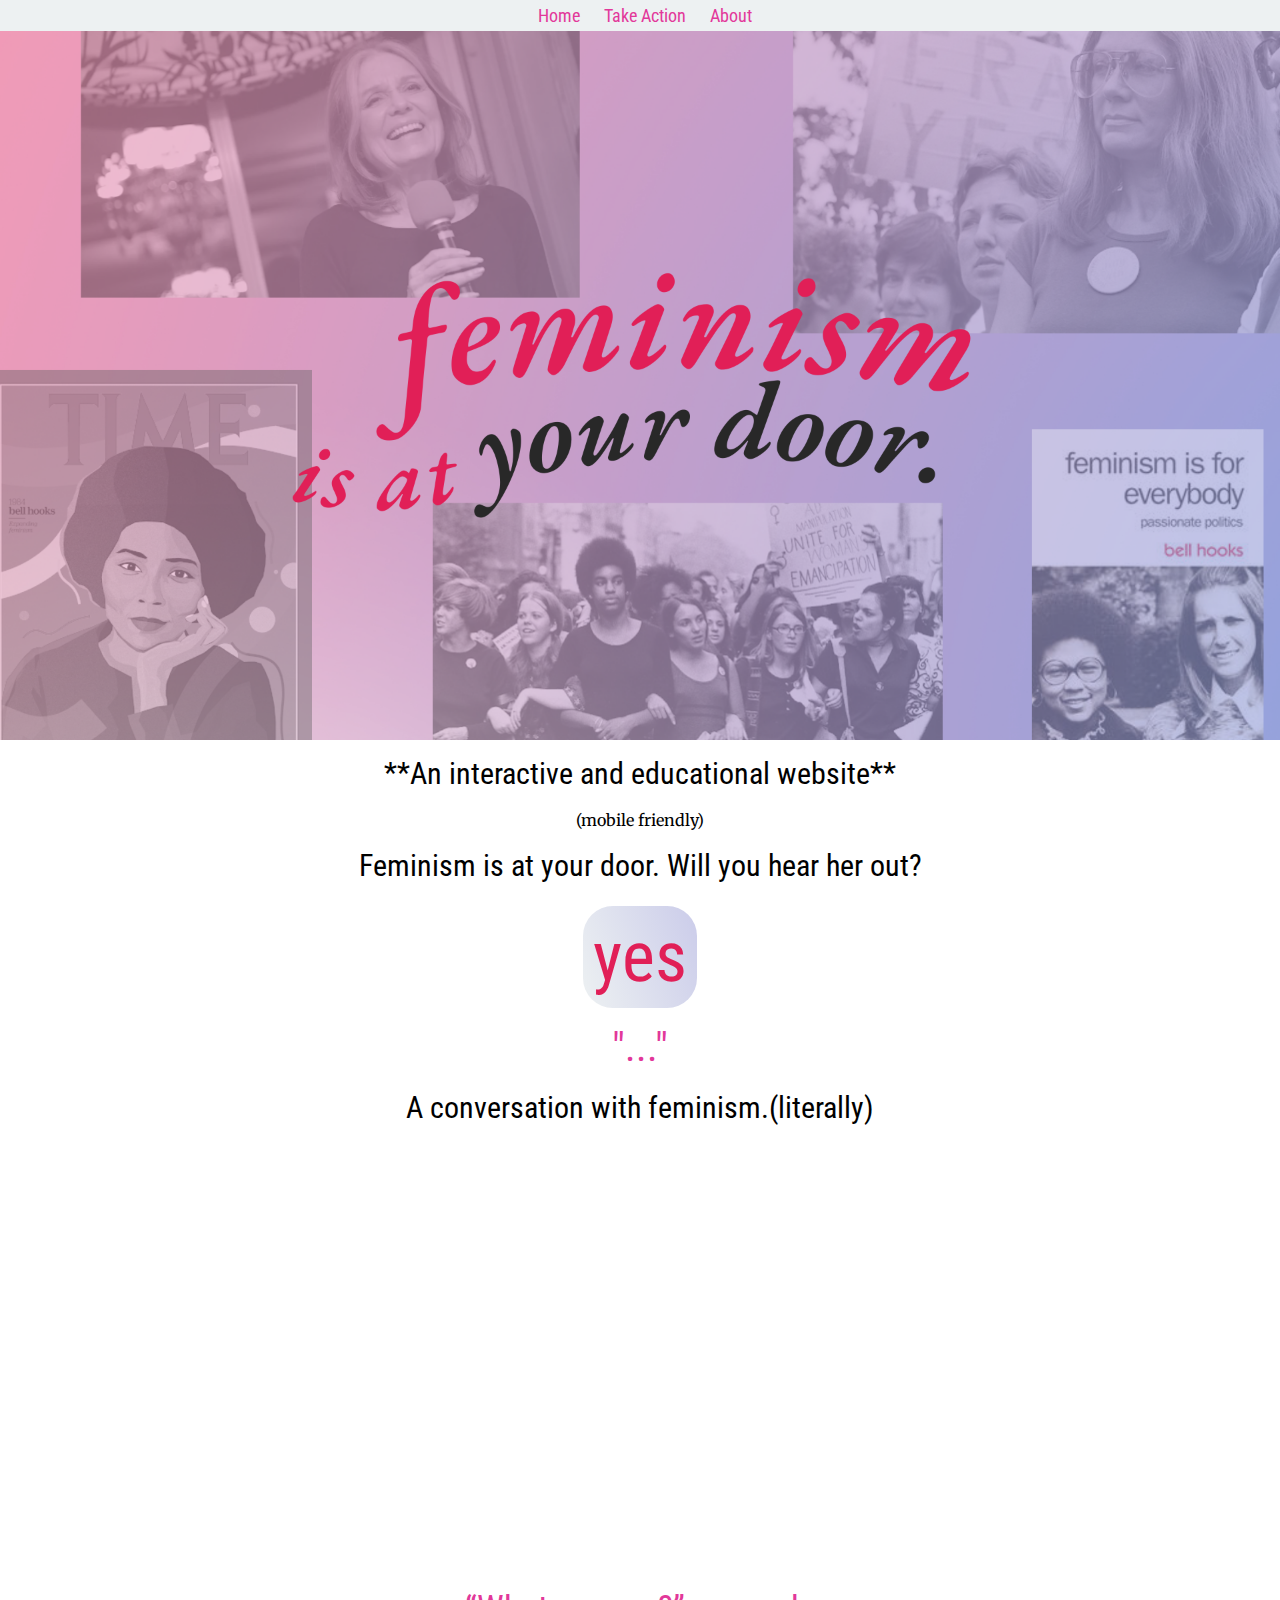
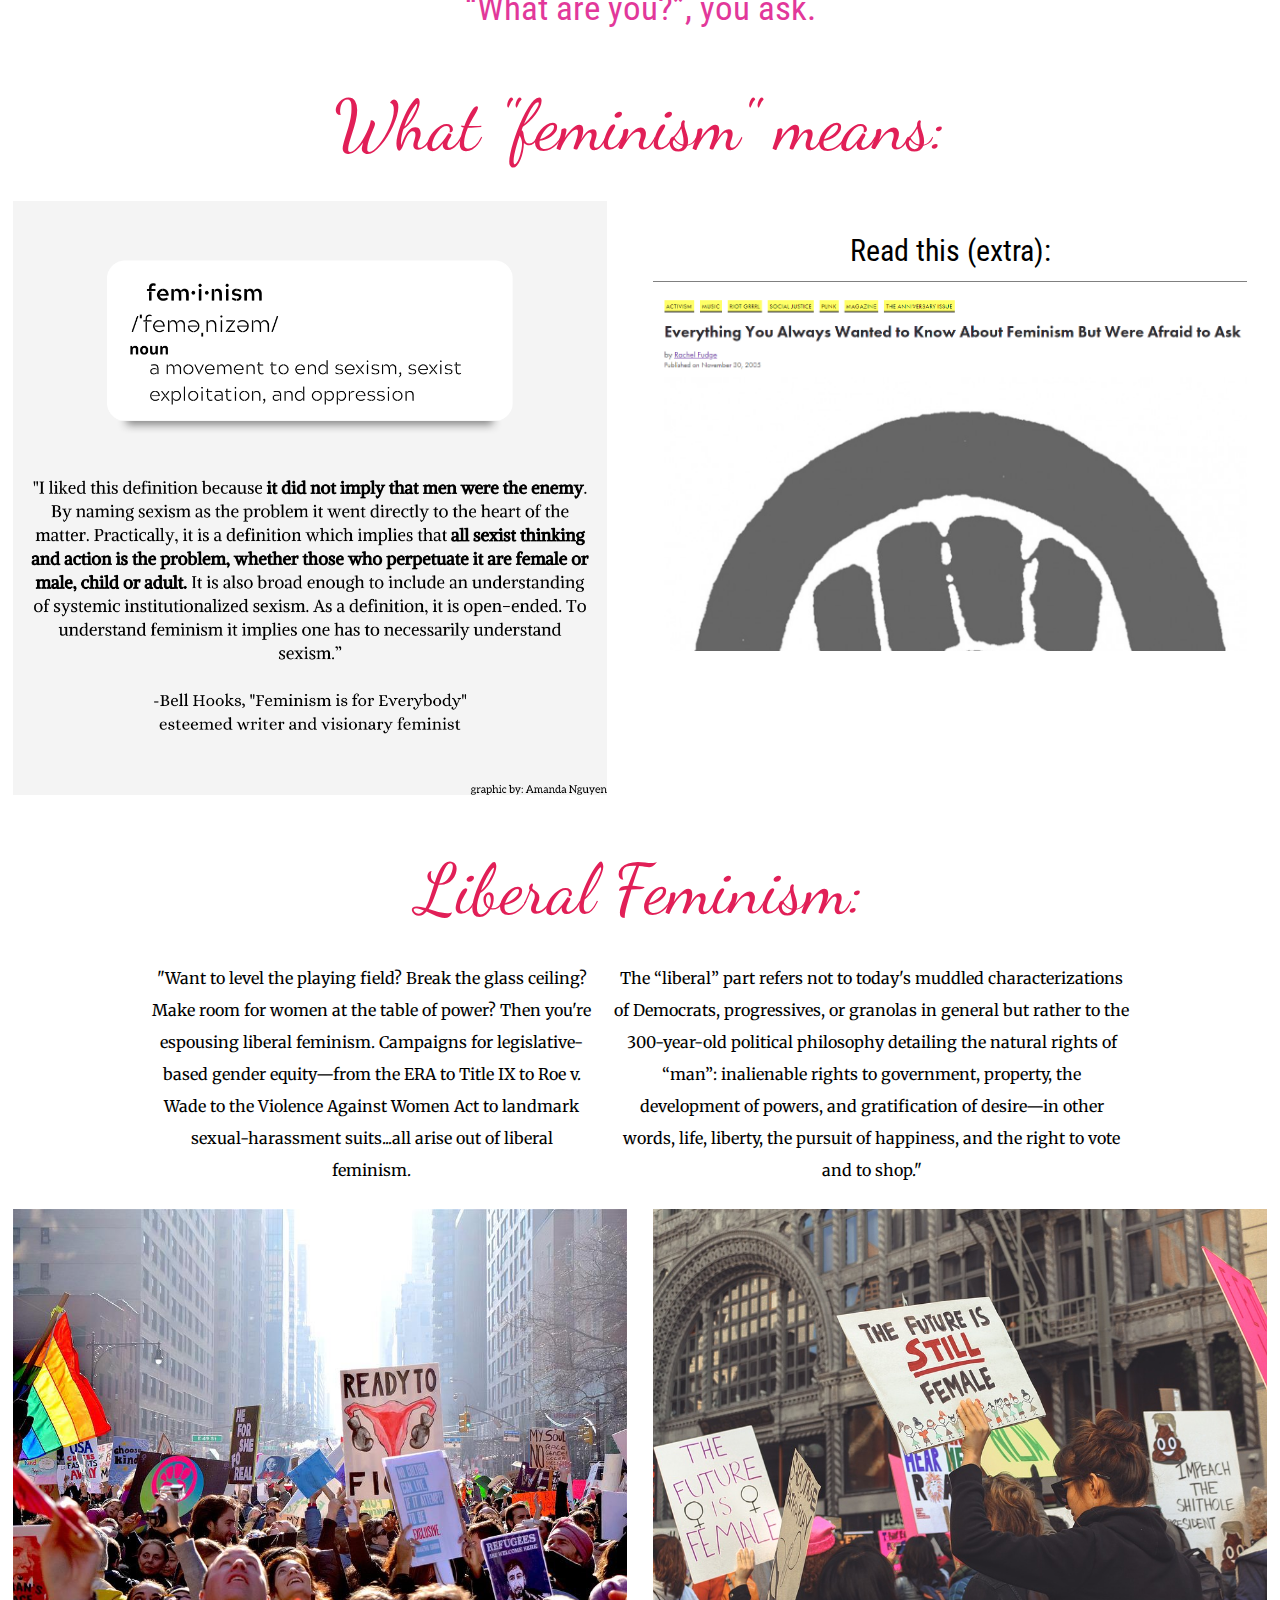
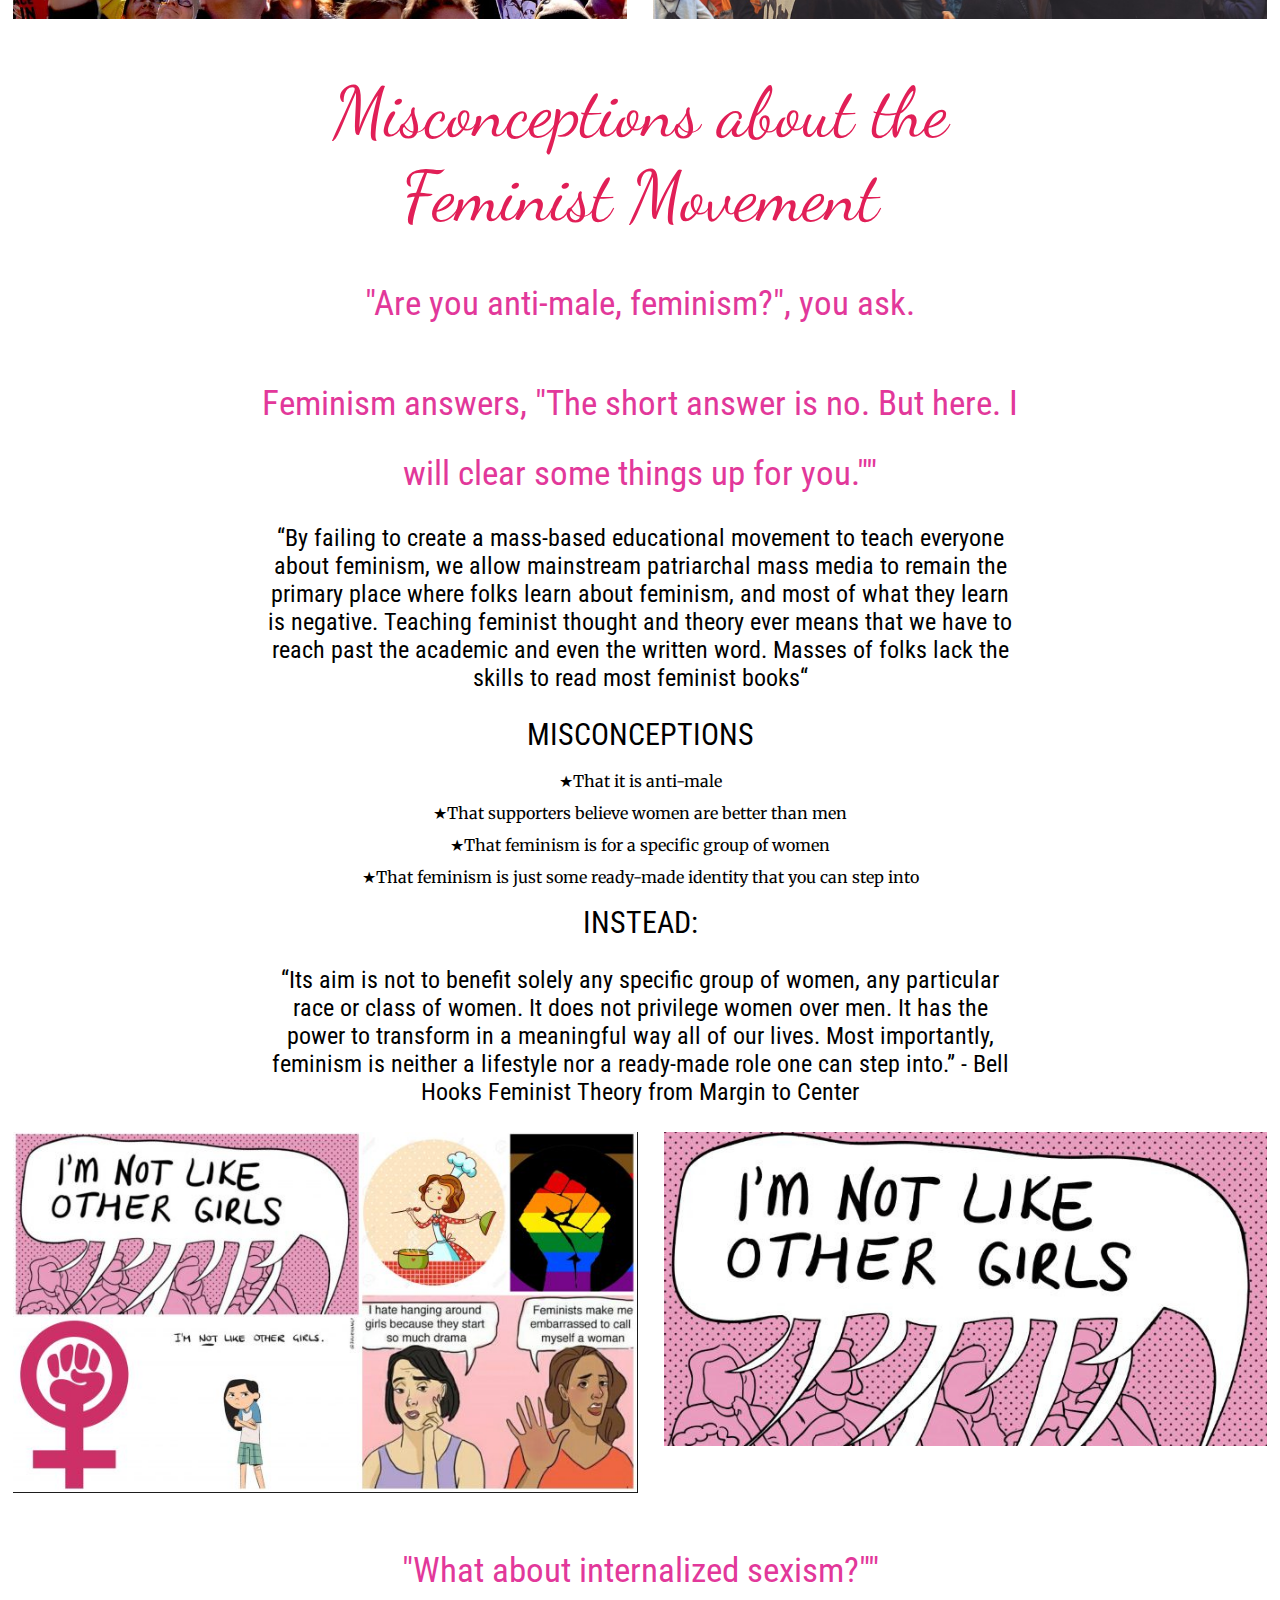
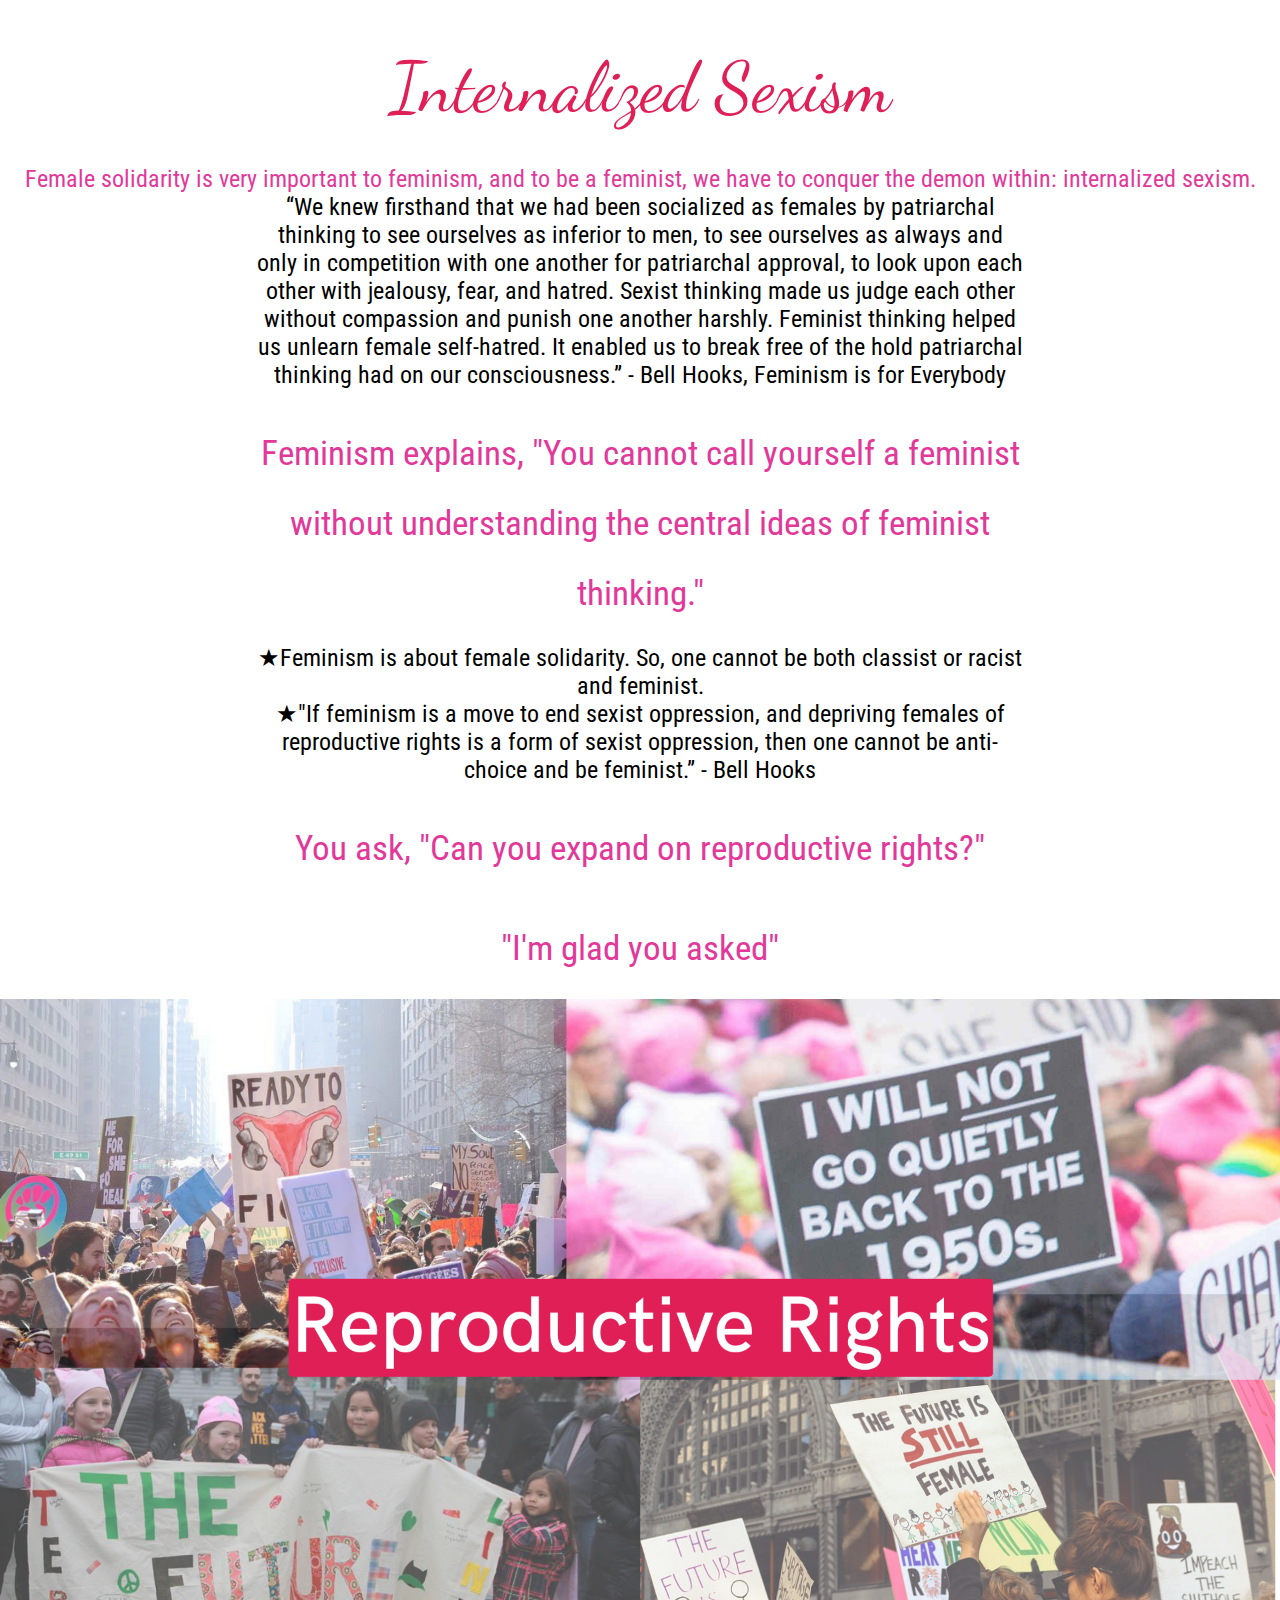
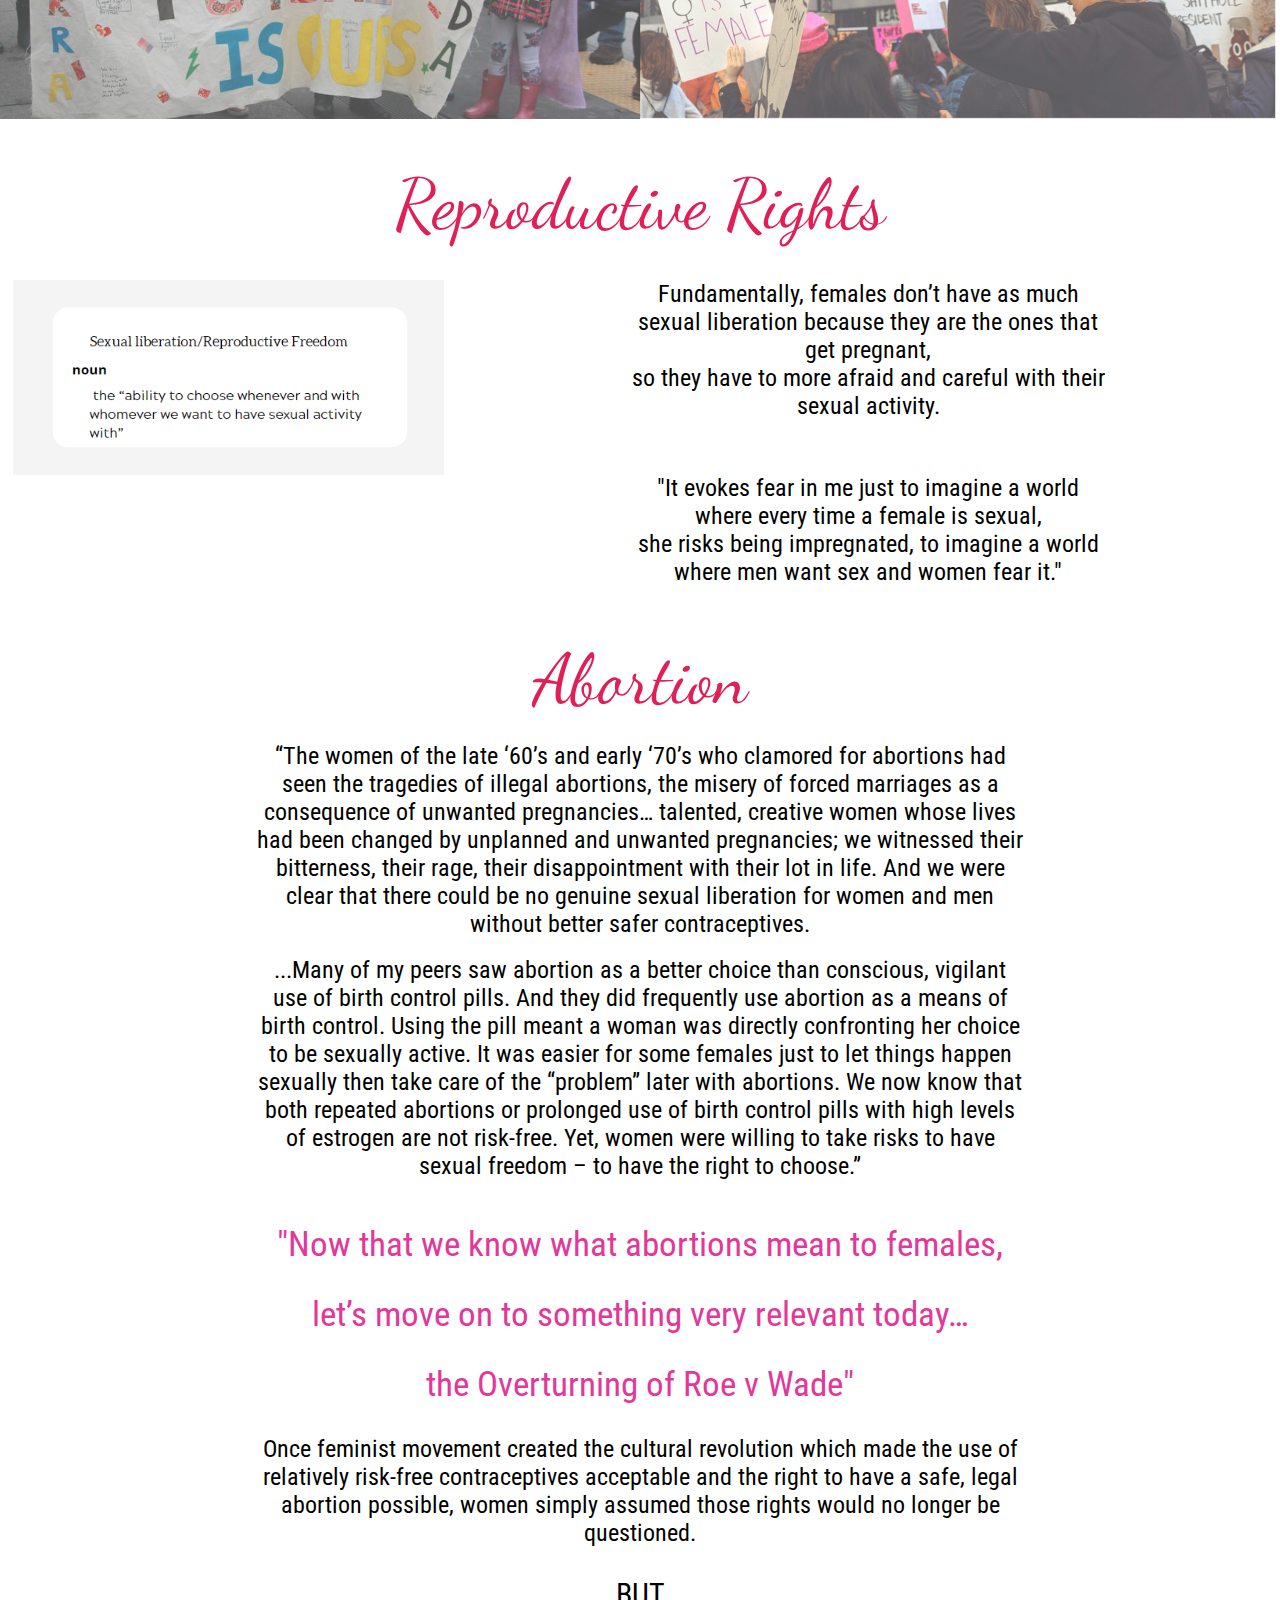
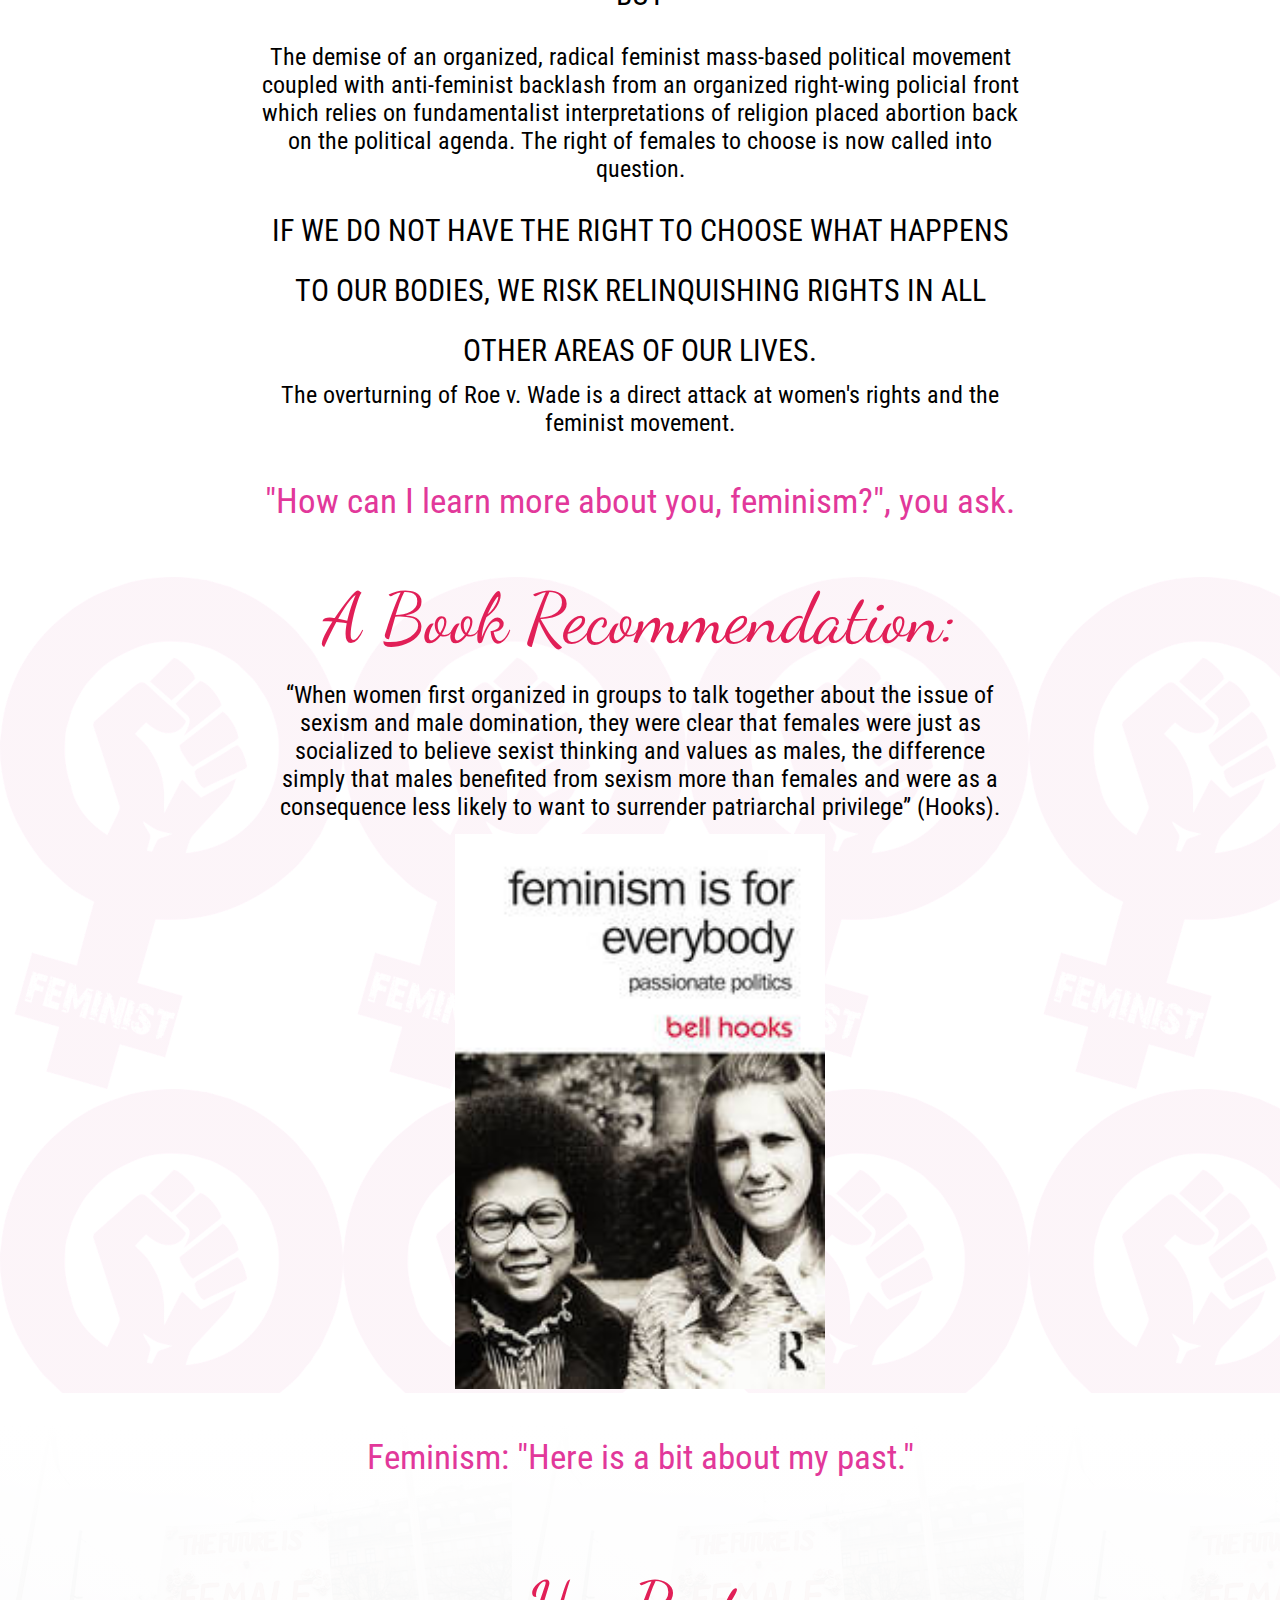
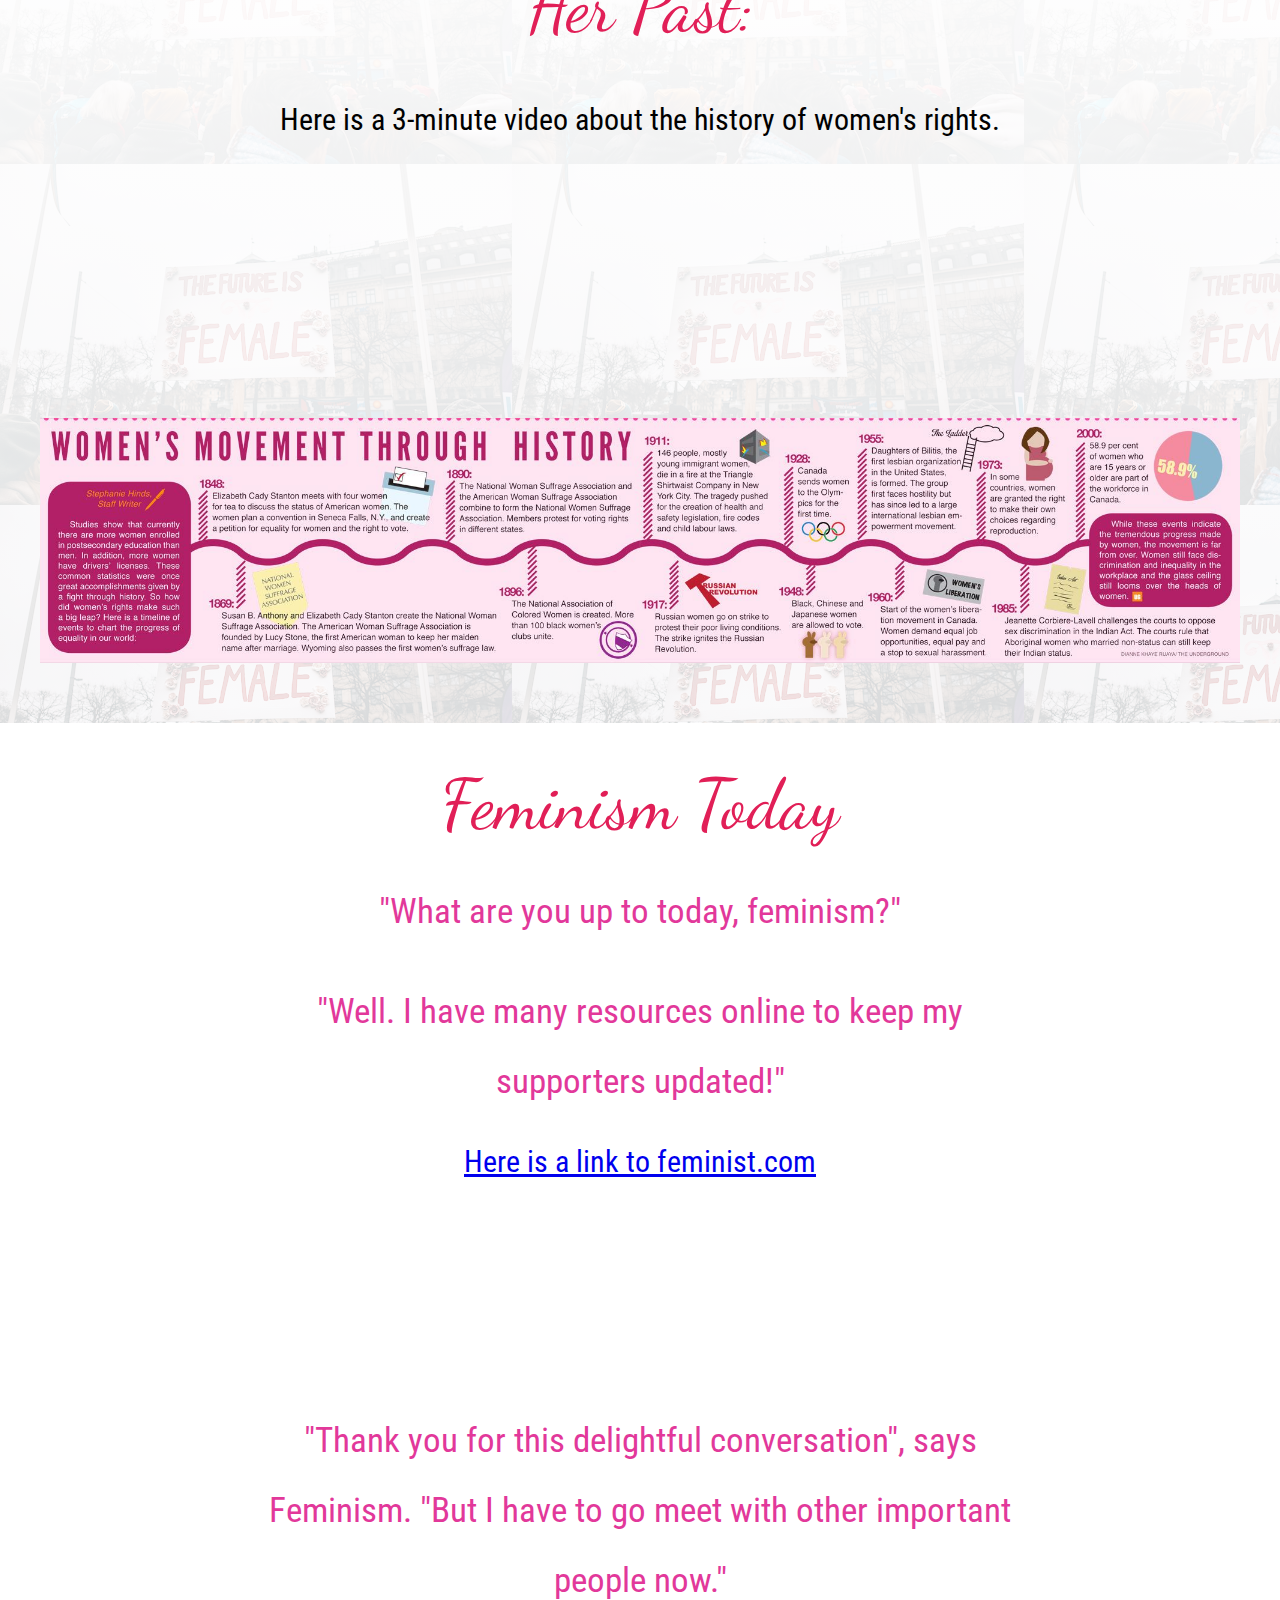
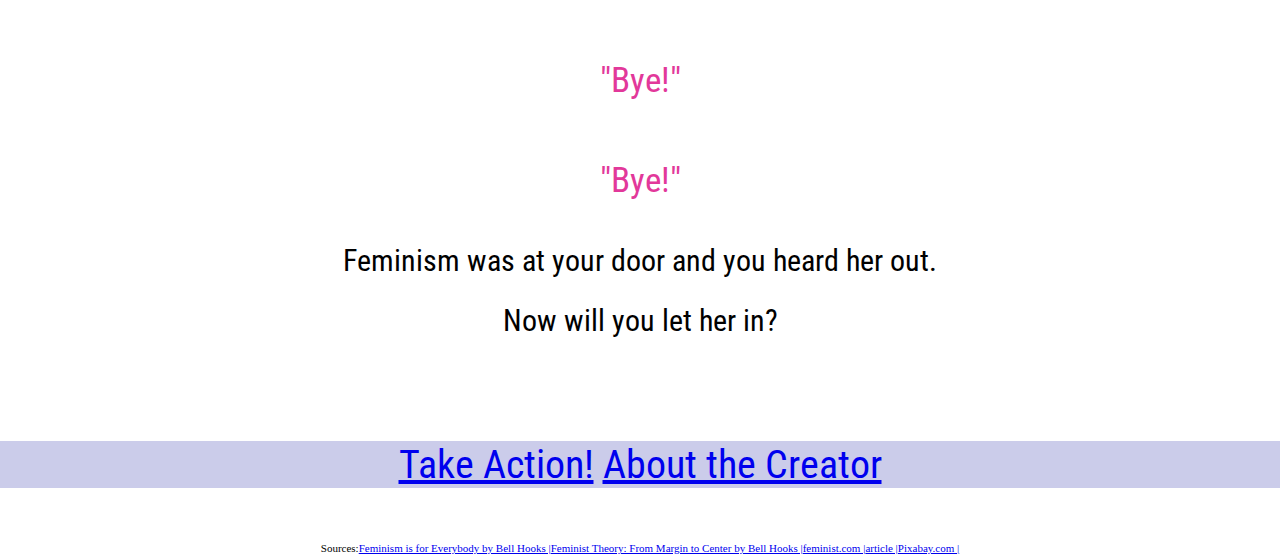
<file: index.html>
<!DOCTYPE html>
<html>
  <head>
    
    <title>Feminism is at Your Door</title>
    <meta charset="utf-8" />
	  <meta http-equiv="X-UA-Compatible" content="IE=edge" />
	  <meta name="viewport" content="width=device-width, initial-scale=1" />
    <link rel="icon" type="image/png" href="assets/fayd.png">

	  <!-- link the webpage's stylesheet -->
	  <link rel="stylesheet" href="/style.css" />

	  <!-- link the webpage's JavaScript file -->
	  <script src="/script.js" defer></script>

<link rel="preconnect" href="https://fonts.googleapis.com">
<link rel="preconnect" href="https://fonts.gstatic.com" crossorigin>
<link href="https://fonts.googleapis.com/css2?family=Cabin:ital,wght@0,500;0,600;1,500&family=Cardo&family=Dancing+Script:wght@500&family=Merriweather&family=Open+Sans:wght@700&family=Raleway:wght@300&family=Roboto&family=Roboto+Condensed:wght@400;700&family=Roboto+Slab:wght@300&family=Source+Code+Pro&family=Stick+No+Bills:wght@300&family=Titan+One&family=Zilla+Slab&display=swap" rel="stylesheet">

    

  </head>
  
  <body>
    <nav>
      <ul id="nav-bar">
        <li class="nav-button"><a href="index.html">Home</a></li>
        <li class="nav-button"><a href="takeaction.html">Take Action</a></li>
        <li class="nav-button"><a href="about.html">About</a></li> 
      </ul>
    </nav>
    
    <header>
     <img id="headerpicture" src="assets/header.png" alt="pastel pink and purple gradient header picture with prominent feminists like gloria steinem and bell hooks">
    </header>
    
    <main>

  
      <div id="important-question-section">
        <p class="instructions">**An interactive and educational website**</p>
        <p class="information">(mobile friendly)</p>
        <p class="instructions">Feminism is at your door. Will you hear her out?</p>
        
        
        <button id="chance">yes</button>
        <p id="thanks-chance">"..."</p>
        
        <p class="instructions">A conversation with feminism.(literally)</p>
        <br>
        <br>
      </div>
        
          
<div>

<!--what is feminism -->
<p class="dialogue">“What are you?”, you ask.</p>
  <p class="section-title">What "feminism" means:</p>
      <div class="flex-container">
        <div class="flex-item">
        <img id="whatisfeminism" src="assets/whatisfeminism.png" alt="the definitioon of feminism given by bell hooks">
      </div>
        <div class="flex-item">
        <div id="articlebutton">
          <p class="instructions">Read this (extra):</p>
          <a id="articlelink" href="https://www.bitchmedia.org/article/everything-about-feminism-you-wanted-to-know-but-were-afraid-to-ask"><img id="articleimage" src="assets/article.png"></a>
        </div>
        </div>
        </div>
</div>

      
<!-- liberal feminism -->
      
<div id="liberal-feminism">
<p class="section-title">Liberal Feminism:</p>  
<div class="flex-container">
  <div class="flex-item"> <!--here -->
  <p class="information">  "Want to level the playing field? Break the glass ceiling? Make room for women at the table of power? Then you're espousing liberal feminism. Campaigns for legislative-based gender equity—from the ERA to Title IX to Roe v. Wade to the Violence Against Women Act to landmark sexual-harassment suits...all arise out of liberal feminism.</p>
  </div>

  <div class="flex-item">
<p class= "information">  The “liberal” part refers not to today's muddled characterizations of Democrats, progressives, or granolas in general but rather to the 300-year-old political philosophy detailing the natural rights of “man”: inalienable rights to government, property, the development of powers, and gratification of desire—in other words, life, liberty, the pursuit of happiness, and the right to vote and to shop."</p>
  </div>
</div>
</div>

  
<!-- maybe add way to expand text for the article -->

  <div id="click for a fact">
    
<!--here-->
  </div>
<!--pictures-->
      <div class="flex-container">
        <div class="flex-item">
          <img src="assets/womens-march.jpg" alt="mass protest with signs and women marching on the street">
        </div>
        <div class="flex-item">
          <img src="assets/womensmarch.jpg" alt="picture of signs with messages like the future is female">
        </div>
      </div>

    <div id="misconceptions">

      <p class="section-title">Misconceptions about the Feminist Movement</p>
      <p class="dialogue">"Are you anti-male, feminism?", you ask.</p>
      <p class="dialogue">Feminism answers, "The short answer is no. But here. I will clear some things up for you.""</p>
      
      <div class="flex-item">
      <p class="margin-left-right">“By failing to create a mass-based educational movement to teach everyone about feminism, we allow mainstream patriarchal mass media to remain the primary place where folks learn about feminism, and most of what they learn is negative. Teaching feminist thought and theory ever means that we have to reach past the academic and even the written word. Masses of folks lack the skills to read most feminist books“</p>
      </div>
      <p class="instructions">MISCONCEPTIONS</p>
      <p class="information">★That it is anti-male</p>
      <p class="information">★That supporters believe women are better than men</p>
      <p class="information">★That feminism is for a specific group of women</p>
      <p class="information">★That feminism is just some ready-made identity that you can step into</p>
      <p class="instructions">INSTEAD:</p>
      <div class="flex-item">
      <p class="margin-left-right">“Its aim is not to benefit solely any specific group of women, any particular race or class of women. It does not privilege women over men. It has the power to transform in a meaningful way all of our lives. Most importantly, feminism is neither a lifestyle nor a ready-made role one can step into.” - Bell Hooks Feminist Theory from Margin to Center
</p>
      </div>
      
    </div>

<!--pictures-->
      <div class="flex-container">
        <div class="flex-item">
          <img src="assets/internalizedsexism.png" alt="different types of internalized sexism">
        </div>
        <div class="flex-item">
          <img src="assets/internalizedmisogyny.png" alt="pink graphic about internalized misogyny 'im not like other girls'">
        </div>
      </div>
      
      <p class="dialogue">"What about internalized sexism?""</p>
      <p class="section-title">Internalized Sexism</p>
      <p class="script-instructions">Female solidarity is very important to feminism, and to be a feminist, we have to conquer the demon within: internalized sexism.</p>
      <p class="margin-left-right">“We knew firsthand that we had been socialized as females by patriarchal thinking to see ourselves as inferior to men, to see ourselves as always and only in competition with one another for patriarchal approval, to look upon each other with jealousy, fear, and hatred. Sexist thinking made us judge each other without compassion and punish one another harshly. Feminist thinking helped us unlearn female self-hatred. It enabled us to break free of the hold patriarchal thinking had on our consciousness.” - Bell Hooks, Feminism is for Everybody
      </p>

      
<div id="central-ideas-section">
  <p class="dialogue">Feminism explains, "You cannot call yourself a feminist without understanding the central ideas of feminist thinking."</p>
  <p class="margin-left-right">★Feminism is about female solidarity. So, one cannot be both classist or racist and feminist.</p>
  <p class="margin-left-right">★"If feminism is a move to end sexist oppression, and depriving females of reproductive rights is a form of sexist oppression, then one cannot be anti-choice and be feminist.” - Bell Hooks</p>
</div>

<!-- reproductive rights -->


      
      <div id="reproductive-rights">
        <p class="dialogue">You ask, "Can you expand on reproductive rights?"</p>
        <p class="dialogue">"I'm glad you asked"</p>
        <img src="assets/reproductiverights.png" alt="four pictures of reproductive rights protesting edited together with the text reproductive rights">
        <p class="section-title">Reproductive Rights</p>
        <div class="flex-container">
        <div class="flex-item">
        <img src="assets/sexualliberation.png" alt="definition of sexual liberation">
        </div>
          <div class="flex-item">
        <p class="margin-left-right">Fundamentally, females don’t have as much sexual liberation because they are the ones that get pregnant, </p>
            <p class="margin-left-right"> so they have to  more afraid and careful with their sexual activity.</p>
            <br>
            <br>
            <br>
            <p class="margin-left-right">"It evokes fear in me just to imagine a world where every time a female is sexual, </p>
              <p class="margin-left-right">she risks being impregnated, to imagine a world where men want sex and women fear it."</p>
        </div>
      </div>
        <p class="section-title">Abortion</p>
        <p class="margin-left-right">“The women of the late ‘60’s and early ‘70’s who clamored for abortions had seen the tragedies of illegal abortions, the misery of forced marriages as a consequence of unwanted pregnancies… talented, creative women whose lives had been changed by unplanned and unwanted pregnancies; we witnessed their bitterness, their rage, their disappointment with their lot in life. And we were clear that there could be no genuine sexual liberation for women and men without better safer contraceptives.</p>
        <br>
<p class="margin-left-right">
...Many of my peers saw abortion as a better choice than conscious, vigilant use of birth control pills. And they did frequently use abortion as a means of birth control. Using the pill meant a woman was directly confronting her choice to be sexually active. It was easier for some females just to let things happen sexually then take care of the “problem” later with abortions. We now know that both repeated abortions or prolonged use of birth control pills with high levels of estrogen are not risk-free. Yet, women were willing to take risks to have sexual freedom – to have the right to choose.”
</p>
      </div>

      <!-- roe v wade -->
      <div id="roe-v-wade-section">
        <p class="dialogue">"Now that we know what abortions mean to females, let’s move on to something very relevant today…
          <br>
        the Overturning of Roe v Wade"
</p>
        <p class="margin-left-right">Once feminist movement created the cultural revolution which made the use of relatively risk-free contraceptives acceptable and the right to have a safe, legal abortion possible, women simply assumed those rights would no longer be questioned. </p>
<br>
        <p class="instructions">BUT</p>
<br>
          <p class="margin-left-right">The demise of an organized, radical feminist mass-based political movement coupled with anti-feminist backlash from an organized right-wing policial front which relies on fundamentalist interpretations of religion placed abortion back on the political agenda. The right of females to choose is now called into question.
</p>
        <br>

  <p class="instructions">IF WE DO NOT HAVE THE RIGHT TO CHOOSE WHAT HAPPENS TO OUR BODIES, WE RISK RELINQUISHING RIGHTS IN ALL OTHER AREAS OF OUR LIVES.
</p>

        <p class="margin-left-right">The overturning of Roe v. Wade is a direct attack at women's rights and the feminist movement.</p>

      </div>
<!-- book recommendation -->

<p class="dialogue">"How can I learn more about you, feminism?", you ask.</p>
      
  <div id="bookrecommendation">
    <p class="section-title">A Book Recommendation:</p>
    
      <div class="flex-item">
        <p class="margin-left-right">“When women first organized in groups to talk together about the issue of sexism and male domination, they were clear that females were just as socialized to believe sexist thinking and values as males, the difference simply that males benefited from sexism more than females and were as a consequence less likely to want to surrender patriarchal privilege” (Hooks).</p>
      </div>
      <div class="flex-item">
    <div id="bellhooksbook">
    <a href="https://www.google.com/aclk?sa=L&ai=DChcSEwjv6KHznNL4AhV0bm8EHaNNDDoYABAFGgJqZg&sig=AOD64_1C9LiUlA3t3JUPiuQAUcOiShAzEA&ctype=5&q=&ved=0ahUKEwji-JbznNL4AhW5IkQIHaSwCZ8Qww8Ikgk&adurl="><img src="assets/bellhooksbook.png" id="bookpicture" alt="bell hook's feminism is for everybody"></a>
    </div>
      </div>
      </div>
      
        <!-- past section -->
       <div id="past-section">
        <p class="dialogue">Feminism: "Here is a bit about my past."</p>
        <br>
        <p class="section-title">Her Past:</p>
          <div class="flex-container">
            <div id="video1">
          <p class="instructions">Here is a 3-minute video about the history of women's rights.</p>
              <br>
              <br>
         <center> <iframe width="320" height="180" id="videoembed" src="https://www.youtube.com/embed/m_UjYOfmkn8" title="YouTube video player" frameborder="0" allow="accelerometer; autoplay; clipboard-write; encrypted-media; gyroscope; picture-in-picture" allowfullscreen></iframe>
         </center>
              <center>
        <img src="assets/womensrightstimeline.png" id="timeline" alt=timeline of feminist events>
        </center>
            </div>
          </div>
              
          </div>

      <p class="section-title">Feminism Today</p>
<p class="dialogue">"What are you up to today, feminism?"</p>
      <p class="dialogue">"Well. I have many resources online to keep my supporters updated!"</p> 
      <p class="instructions"><a href=https://feminist.com/>Here is a link to feminist.com</a> </p>
      <center>
      <iframe title="vimeo-player" src="https://player.vimeo.com/video/33351656?h=df986f9847" width="320" height="180" frameborder="0" allowfullscreen></iframe>
      </center>

      <p class="dialogue">"Thank you for this delightful conversation", says Feminism. "But I have to go meet with other important people now."</p>
      <p class="dialogue">"Bye!"</p>
      <p class="dialogue">"Bye!"</p>

      <p class="instructions">Feminism was at your door and you heard her out. </p>
      <p class="instructions">Now will you let her in?</p>
<br>
    </br>
      <!--
      <button id="end">yes</button>
        <p id="let-in">"..."</p>
      -->
      <br>
    </br>
      <br>

      
      <p id="take-action-button"><a href="takeaction.html">Take Action!</a>    <a href="aboutme.html">About the Creator</a></p>
<br>
      <br>
      <br>
      
      
        <div class="flex-container">
          <p class="sources-text">Sources:</p>
      <p class="sources-text"><a href="https://www.amazon.com/Feminism-Everybody-bell-hooks/dp/0745317332/ref=asc_df_0745317332/?tag=hyprod-20&linkCode=df0&hvadid=312562231174&hvpos=&hvnetw=g&hvrand=12616481876013620812&hvpone=&hvptwo=&hvqmt=&hvdev=c&hvdvcmdl=&hvlocint=&hvlocphy=9031524&hvtargid=pla-337387046772&psc=1">Feminism is for Everybody by Bell Hooks |</a></p>
      <p class="sources-text"><a href="https://www.amazon.com/Feminist-Theory-Margin-bell-hooks/dp/0896086135">Feminist Theory: From Margin to Center by Bell Hooks |</a></p>  
      <p class="sources-text"><a href="https://feminist.com/">feminist.com | </a></p>
      <p class="sources-text"><a href="https://www.bitchmedia.org/article/everything-about-feminism-you-wanted-to-know-but-were-afraid-to-ask">article |</a></p>
      <p class="sources-text"><a href="https://pixabay.com/">Pixabay.com |</a></p>
        </div>
      <!-- add key feature -->
    </main>
    
  
    
  </body>
</html>
</file>
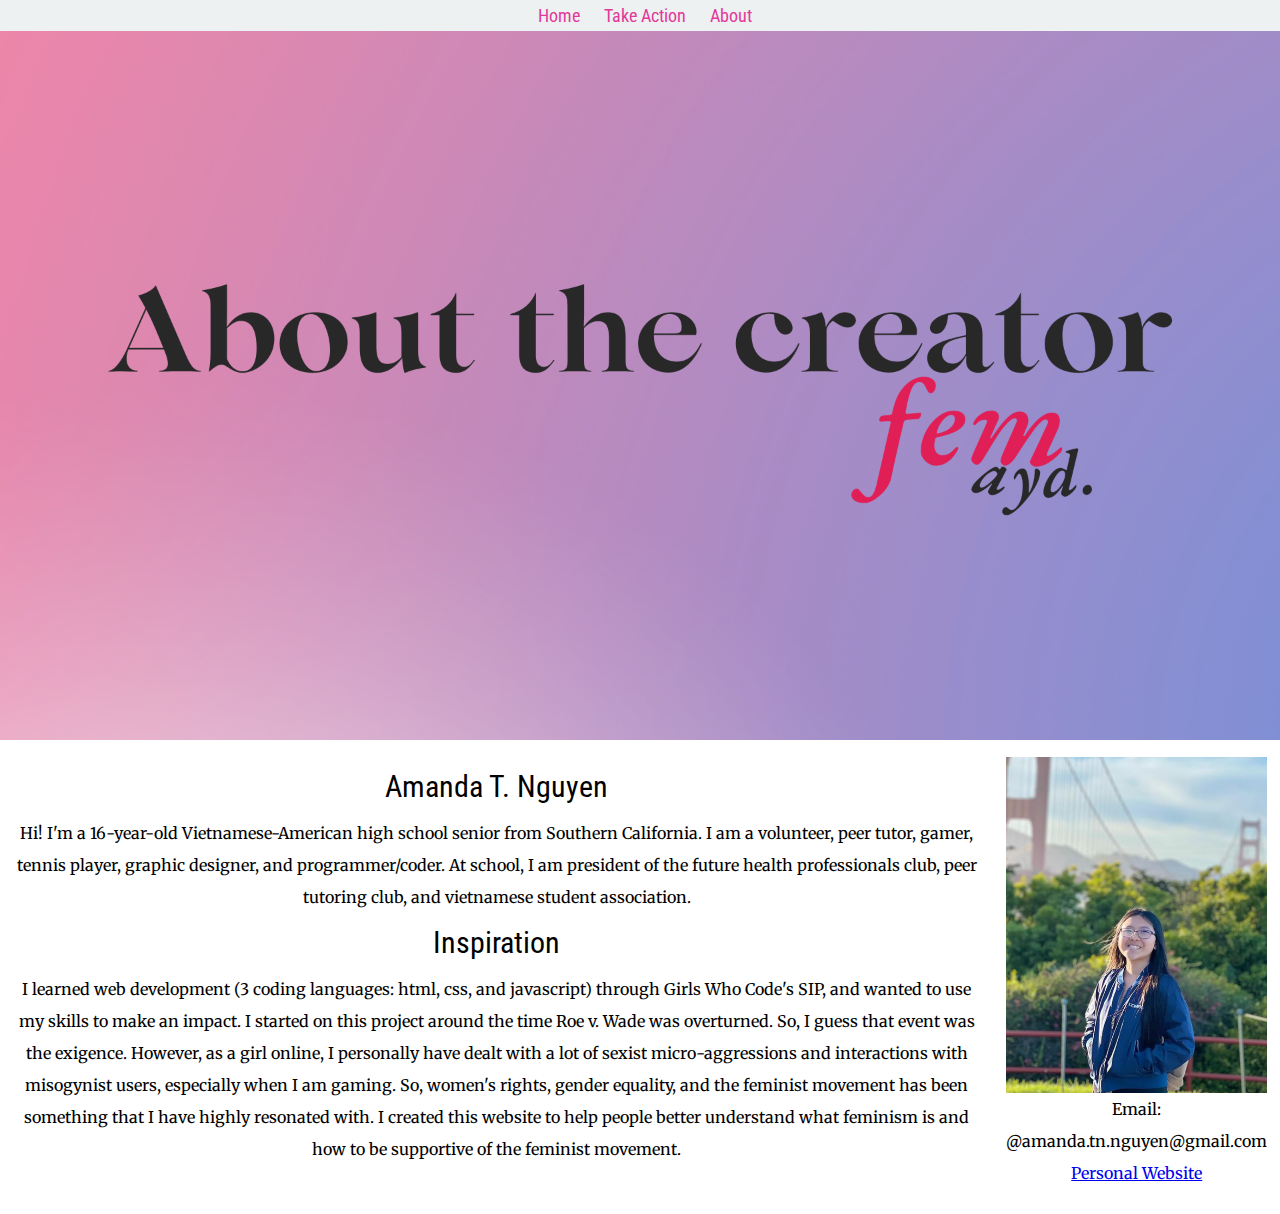
<file: about.html>
<!DOCTYPE html>
<html>
  <head>
    
    <title>Feminism is at Your Door</title>
    <meta charset="utf-8" />
	  <meta http-equiv="X-UA-Compatible" content="IE=edge" />
	  <meta name="viewport" content="width=device-width, initial-scale=1" />
    <link rel="icon" type="image/png" href="assets/fayd.png">

	  <!-- link the webpage's stylesheet -->
	  <link rel="stylesheet" href="/style.css" />

	  <!-- link the webpage's JavaScript file -->
	  <script src="/script.js" defer></script>

<link rel="preconnect" href="https://fonts.googleapis.com">
<link rel="preconnect" href="https://fonts.gstatic.com" crossorigin>
<link href="https://fonts.googleapis.com/css2?family=Cabin:ital,wght@0,500;0,600;1,500&family=Cardo&family=Dancing+Script:wght@500&family=Merriweather&family=Open+Sans:wght@700&family=Raleway:wght@300&family=Roboto&family=Roboto+Condensed:wght@400;700&family=Roboto+Slab:wght@300&family=Source+Code+Pro&family=Stick+No+Bills:wght@300&family=Titan+One&family=Zilla+Slab&display=swap" rel="stylesheet">

  </head>
  
  <body>
    <nav>
      <ul id="nav-bar">
        <li class="nav-button"><a href="index.html">Home</a></li>
        <li class="nav-button"><a href="takeaction.html">Take Action</a></li>
        <li class="nav-button"><a href="about.html">About</a></li> 
      </ul>
    </nav>

    <body>
<header>
  <img src="assets/aboutthecreatorfayd.png">
</header>

      <main>
        <div class="flex-container">
          
        <div class="flex-item">
        <p class="instructions">Amanda T. Nguyen</p>
        <p class="information">Hi! I'm a 16-year-old Vietnamese-American high school senior from Southern California. I am a volunteer, peer tutor, gamer, tennis player, graphic designer, and programmer/coder. At school, I am president of the future health professionals club, peer tutoring club, and vietnamese student association.</p>
          <p class="instructions">Inspiration</p>
          <p class="information">I learned web development (3 coding languages: html, css, and javascript) through Girls Who Code's SIP, and wanted to use my skills to make an impact. I started on this project around the time Roe v. Wade was overturned. So, I guess that event was the exigence. However, as a girl online, I personally have dealt with a lot of sexist micro-aggressions and interactions with misogynist users, especially when I am gaming. So, women's rights, gender equality, and the feminist movement has been something that I have highly resonated with. I created this website to help people better understand what feminism is and how to be supportive of the feminist movement. </p>
          
          <br>
          <br>
            
        </div>
          <div class="flex-item">
            <img src="assets/me.png" id="me-pic">
      <p class="information">Email: @amanda.tn.nguyen@gmail.com</p>
          <p class="information"><a href="https://amandanguyen.amandatn.repl.co/">Personal Website</a></p>
          </div>
        
        </div>
        
      </main>
</file>
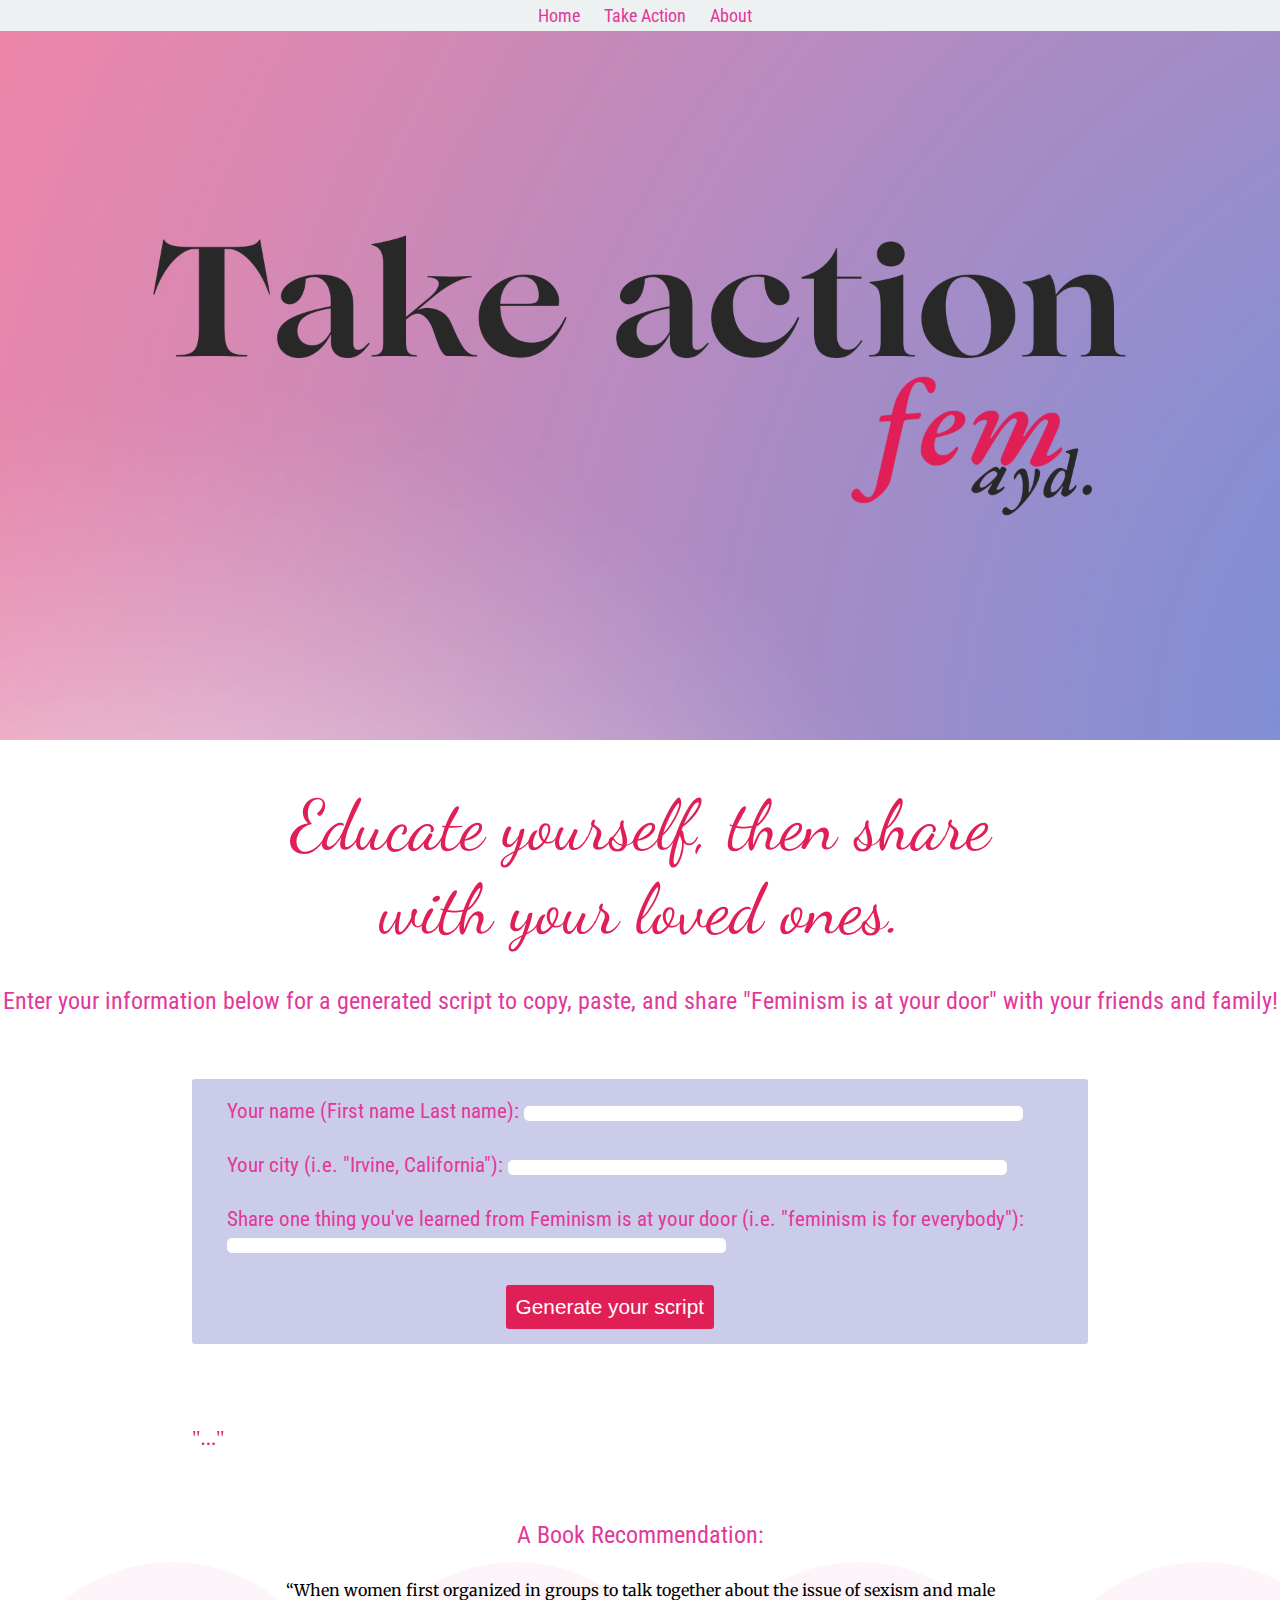
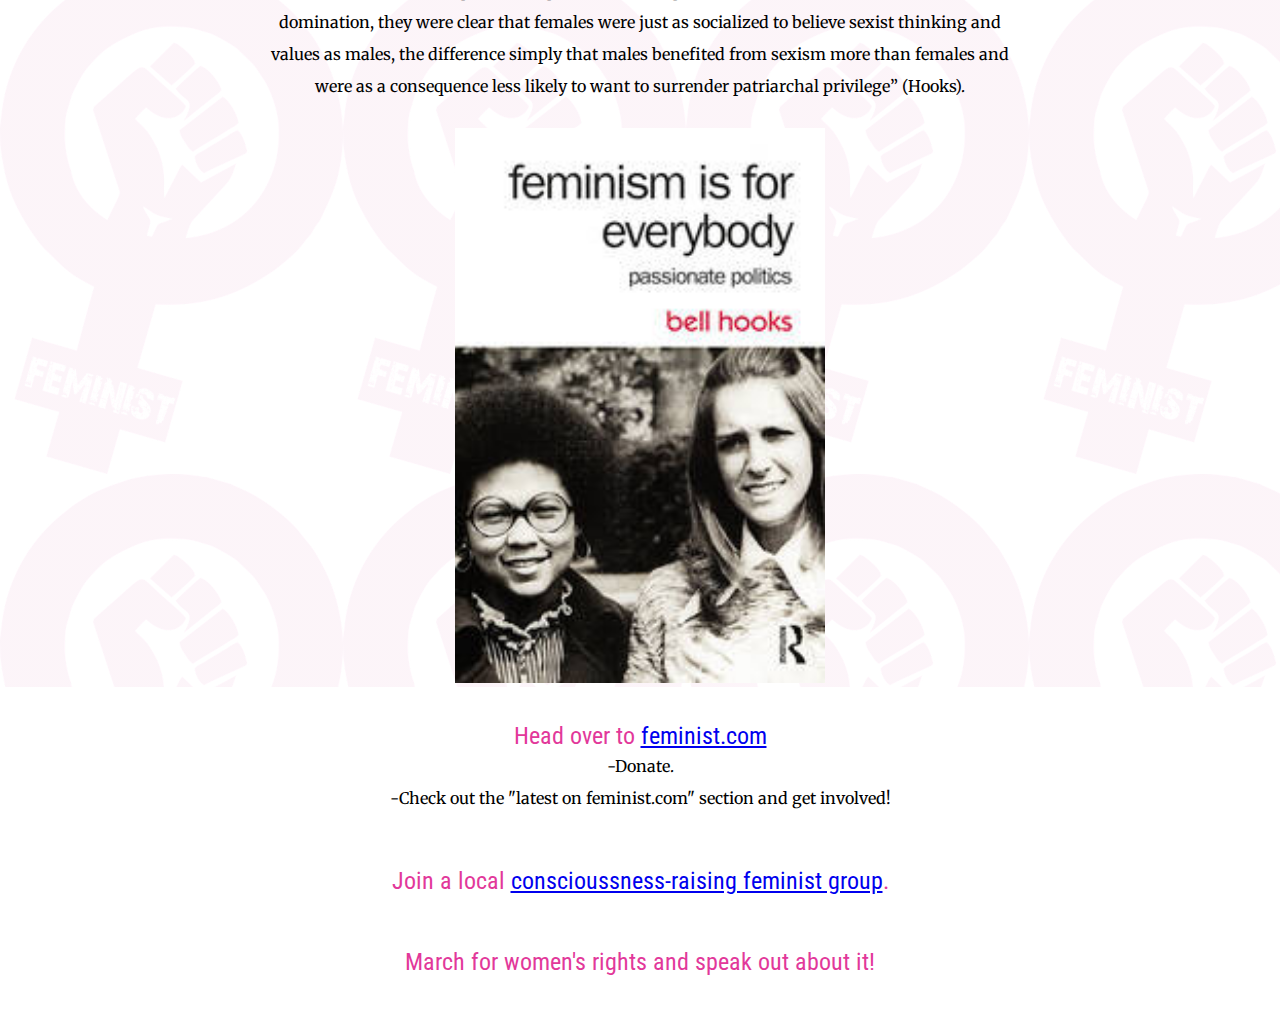
<file: takeaction.html>
<!DOCTYPE html>
<html>
  <head>
    
    <title>Feminism is at Your Door</title>
    <meta charset="utf-8" />
	  <meta http-equiv="X-UA-Compatible" content="IE=edge" />
	  <meta name="viewport" content="width=device-width, initial-scale=1" />
    <link rel="icon" type="image/png" href="assets/fayd.png">

	  <!-- link the webpage's stylesheet -->
	  <link rel="stylesheet" href="/style.css" />

	  <!-- link the webpage's JavaScript file -->
	  <script src="/script.js" defer></script>

<link rel="preconnect" href="https://fonts.googleapis.com">
<link rel="preconnect" href="https://fonts.gstatic.com" crossorigin>
<link href="https://fonts.googleapis.com/css2?family=Cabin:ital,wght@0,500;0,600;1,500&family=Cardo&family=Dancing+Script:wght@500&family=Merriweather&family=Open+Sans:wght@700&family=Raleway:wght@300&family=Roboto&family=Roboto+Condensed:wght@400;700&family=Roboto+Slab:wght@300&family=Source+Code+Pro&family=Stick+No+Bills:wght@300&family=Titan+One&family=Zilla+Slab&display=swap" rel="stylesheet">

  </head>
  
  
    <nav>
      <ul id="nav-bar">
        <li class="nav-button"><a href="index.html">Home</a></li>
        <li class="nav-button"><a href="takeaction.html">Take Action</a></li>
        <li class="nav-button"><a href="about.html">About</a></li> 
      </ul>
    </nav>

    <body>
<header>
  <img src="assets/takeactionfayd.png">
</header>

      <main>

<p class="section-title">Educate yourself, then share with your loved ones.</p>

<!-- script generator -->
  
<p class="script-instructions">Enter your information below for a generated script to copy, paste, and share "Feminism is at your door" with your friends and family!</p>
  
    <div class="scriptQues">
      <div class="scriptItem">
        <label for="yourName">Your name (First name Last name): </label>
        <input type="text" id="name" >
      </div>

      <div class="scriptItem">
        <label for="yourLocation">Your city (i.e. "Irvine, California"): </label>
        <input type="text" id="location" >
      </div>

      <div class="scriptItem">
        <label for="yourLearning">Share one thing you've learned from Feminism is at your door (i.e. "feminism is for everybody"): </label>
        <br/>
        <input type="text" id="learning" >
      </div>

      <button id="scriptBtn">Generate your script</button>

    </div>

    <br/>

		<p id="scriptReturned"> "..."
		</p>
  
    <br/>
  

      <!-- book recommendation -->  
<br>
    <p class="script-instructions">A Book Recommendation:</p>
  <div id="bookrecommendation">
    
      <div class="flex-item">
        <p id="book-text">“When women first organized in groups to talk together about the issue of sexism and male domination, they were clear that females were just as socialized to believe sexist thinking and values as males, the difference simply that males benefited from sexism more than females and were as a consequence less likely to want to surrender patriarchal privilege” (Hooks).</p>
      </div>
      <div class="flex-item">
    <div id="bellhooksbook">
    <a href="https://www.google.com/aclk?sa=L&ai=DChcSEwjv6KHznNL4AhV0bm8EHaNNDDoYABAFGgJqZg&sig=AOD64_1C9LiUlA3t3JUPiuQAUcOiShAzEA&ctype=5&q=&ved=0ahUKEwji-JbznNL4AhW5IkQIHaSwCZ8Qww8Ikgk&adurl="><img src="assets/bellhooksbook.png" id="bookpicture"></a>
    </div>
      </div>
      </div>

        <div id="endtakeaction">
       <p class="script-instructions">Head over to <a href="https://feminist.com/">feminist.com</a></p>
        
          <p class="information">-Donate.</p>
          <p class="information">-Check out the "latest on feminist.com" section and get involved!</p>
<br>
        <p class="script-instructions">Join a local <a href="https://www.thoughtco.com/feminist-consciousness-raising-groups-3528954">conscioussness-raising feminist group</a>.</p>
          <br>
        <p class="script-instructions">March for women's rights and speak out about it!</p>
        </div>
      </main>

      
    </body>
</html>
</file>
<file: style.css>
/* STYLE SECTIONING TAGS */
* { /* Reset the space of the webpage */
   margin: 0px;
   padding: 0px;
}

img{
  max-width: 100%;
}

body {
 background-color: ; 
}

/* STYLE NAV BAR */
nav{
  padding: 10px;
  text-align: center;
}

#nav-bar{ /* ul */
  list-style-type:none;
  overflow:hidden;
  padding:5px;
  background-color:#edf1f2;
  position: fixed; /* Set the navbar to fixed position */
  top: 0; /* Position the navbar at the top of the page */
  left: 0;
  width: 100%; /* Full width */
}

.nav-button{ /* li */
  display: inline;
  padding:10px; 
  text-decoration: none;
  color: #e2389a;
  font-family: "roboto condensed", sans-serif;
  font-size: 18px;
}

.nav-button a{ /* li a */
  text-decoration: none;
  color: #e2389a;
  font-family: "roboto condensed", sans-serif;
  font-size: 18px;
}

.nav-button a:hover{ /* li a:hover*/
  background-color: #cbccea;
}

/* header */

header{
   cursor: auto;
}

#headerpicture{
  max-width:100%
}

/* give her a chance? */

#important-question-section{
  height:800px;
}

#chance { /*button*/
  display: block;
  margin: 0 auto;
  padding: 10px;
  margin-top: 10px;
  margin-bottom: 10px;
  background-image: linear-gradient(70deg, #edf1f2, #cbccea);
  border: 1px white;
  font-size: 70px;
  font-family: "roboto condensed", serif;
  color:#e11f57;
  border-radius: 30px;
  cursor:pointer;
}

#chance:hover{
  background-image: linear-gradient(70deg, #edf1f2, #e2389a);
}

#thanks-chance{ /*the text that changes*/
  text-align:center;
  font-family: roboto condensed, sans-serif;
  font-size: 40px;
  text-decoration: none;
  line-height: 1.5em;
  color: #e2389a;
  
}

/* end yes button */



/* her past */

#past-section{
  background-image: linear-gradient(rgba(255,255,255,1),rgba(255,255,255,.85)), url(assets/futurefemale.png)
}

.dialogue{
  text-align:center;
  font-family: roboto condensed, sans-serif;
  font-size: 35px;
  text-decoration: none;
  line-height: 2em;
  color: #e2389a;
  margin-right: 20%;
  margin-left:20%;
  margin-top:30px;
  margin-bottom:15px;
}

.dialogue:hover{
  color: #e11f57;
}

.instructions{
  text-align:center;
  font-family: roboto condensed, sans-serif;
  margin-right:20%;
  margin-left:20%;
  font-size: 30px;
  line-height: 2em
}

.section-title{
  font-size: 70px;
  font-family: dancing script, serif;
  color: #e11f57;
  text-align:center;
  margin-right: 20%;
  margin-left:20%;
  margin-top:40px;
  margin-bottom:20px;
}

#timeline{
  padding-top:3em;
  padding-bottom:3em;
  max-width: 1200px;
}

.information{
  font-family: merriweather, serif;
  font-size: 16px;
  text-align:center;
  line-height: 2em;
}

.flex-container{
  display: flex;
  flex-direction: row;
  flex-wrap: nowrap;
  justify-content: center;
}

#video1{
  display: flex;
  flex-direction: column;
  text-align: center;
  padding: 20px;
}

#text1{
  display: flex;
  flex-direction: column;
  text-align: center;
  padding: 20px;
}

/*pastsection*/
#past-section{
  height:900px;
}

/*what is feminism*/

#whatisfeminism{
  width: 600px;
}

#articleimage{
  width: 600px;
}

.flex-item{
  display: flex;
  flex-direction: column;
  text-align: center;
  margin: 1%;
}

  #articlebutton{
    display: flex;
  flex-direction: column;
  text-align: center;
  padding: 20px;
    color-background: #838fa0;
  }

  #articlebutton a:hover{
    box-shadow: box-shadow 10px 10px 1px #838fa0;
  }

  #articleimage{
    width=1000px;
  }

/* liberal feminism*/

#liberal-feminism{
  display:box;
  max-width: 1000px;
  margin: 0 auto;
}

/*feminism is for everybody book*/

#bookrecommendation{
  background-image: linear-gradient(rgba(255,255,255,.95),rgba(255,255,255,0.95)), url(assets/feministsymbol.png);
}


#bellhooksbook a:hover{
  box-shadow: 5px 10px 3px #616161;
}

#bookpicture{
  width: 370px;
}

  #book-text{
  display: flex;
  flex-direction: column;
  text-align: center;
  margin: 1%;
    margin-left: 20%;
      margin-right: 20%;
    font-family: merriweather, serif;
  font-size: 16px;
    line-height:2em;
}


/* take action */

.takeactiontext{
  line-height: 1.5em;
  font-family: roboto condensed;
  text-align: center;
  font-size: 30px;
}

#endtakeaction{
  margin-bottom: 50px;
}

/* script generator*/

.script-instructions{
  text-align:center;
  font-size:1.5em;
  font-family: roboto condensed;
  color:#e2389a;
  margin-top: 35px;
}

.scriptQues {
  background: #cbccea;
  border-radius: 3px;

  margin-top: 5%;
  margin-left: 15%;
  margin-right: 15%;

  font-family: "Roboto condensed", sans-serif;
  font-size: 1.3em;
  color: #e2389a;
}
.scriptItem{
  margin-top: 10px;
  margin-bottom: 10px;
  margin-left: 15px;
  margin-right: 10px;

  padding-top: 20px;
  padding-left: 20px;
  padding-right: 20px;

}

input {
  border-style: none;
  border-radius: 5px;
  width: 60%;
}

#scriptReturned {
  margin-top: 5%;
  margin-left: 15%;
  margin-right: 15%;

  color: #e11f57;
  font-size: 1.3em;
}

#scriptBtn {
  background: #e11f57;
  border-style: none;
  border-radius: 3px;

  padding: 10px;
  margin-top: 20px;
  margin-bottom: 15px;
  margin-left: 35%;
  margin-right: 35%;

  color: #ffffff;
  font-size: 1em;
}

#scriptBtn:hover{
  background: #e2389a;
  cursor: pointer;
}

.margin-left-right{
  text-align:center;
  font-size:1.5em;
  font-family: roboto condensed;
  color:#000000;
margin-right: 20%;
  margin-left:20%
}

#take-action-button{
  background-color: #cbccea;
  color: white;
  text-align: center;
  font-size:40px;
  font-family: roboto condensed;
}

.sources-text{
  font-size: 11px;
  font-faimly: roboto, sans-serif;
  text-align: left;
}

/* make responsive*/

@media screen and (max-width:850px){
  .flex-container{
    flex-wrap: wrap;
  }
    .flex-item2{
      max-width:50%;
    }
  #thanks-chance{
    font-size: 30px;
    line-height: 1.2em;
  }
  .section-title{
    font-size: 30px;
    line-height:1.2em;
    margin-left:0 ;
    margin-right:0;
  }
  .dialogue{
    font-size: 30px;
    line-height: 1.2em;
    margin-left:0 ;
    margin-right:0;
  }
  .instructions{
    font-size:25px;
    line-height:1.4em;
    margin-left:0;
    margin-right:0;
  }
  .information{
    font-size: 20px;
    line-height: 1.5em;
    margin-left:0;
    margin-right:0;
  }
    #videoembed{
      width="320"; 
      height="180";
    }
  #timeline{
    max-width:360px;
  }
  #margin-left-right{
    margin-left:0;
    margin-right:0;
  }
  }

/*about*/
#me-pic{
  width:700px;
}



/* STYLE TEXT */

/* STYLE IMAGES */

/* STYLE BUTTONS */

/* ADD MORE! */
</file>
